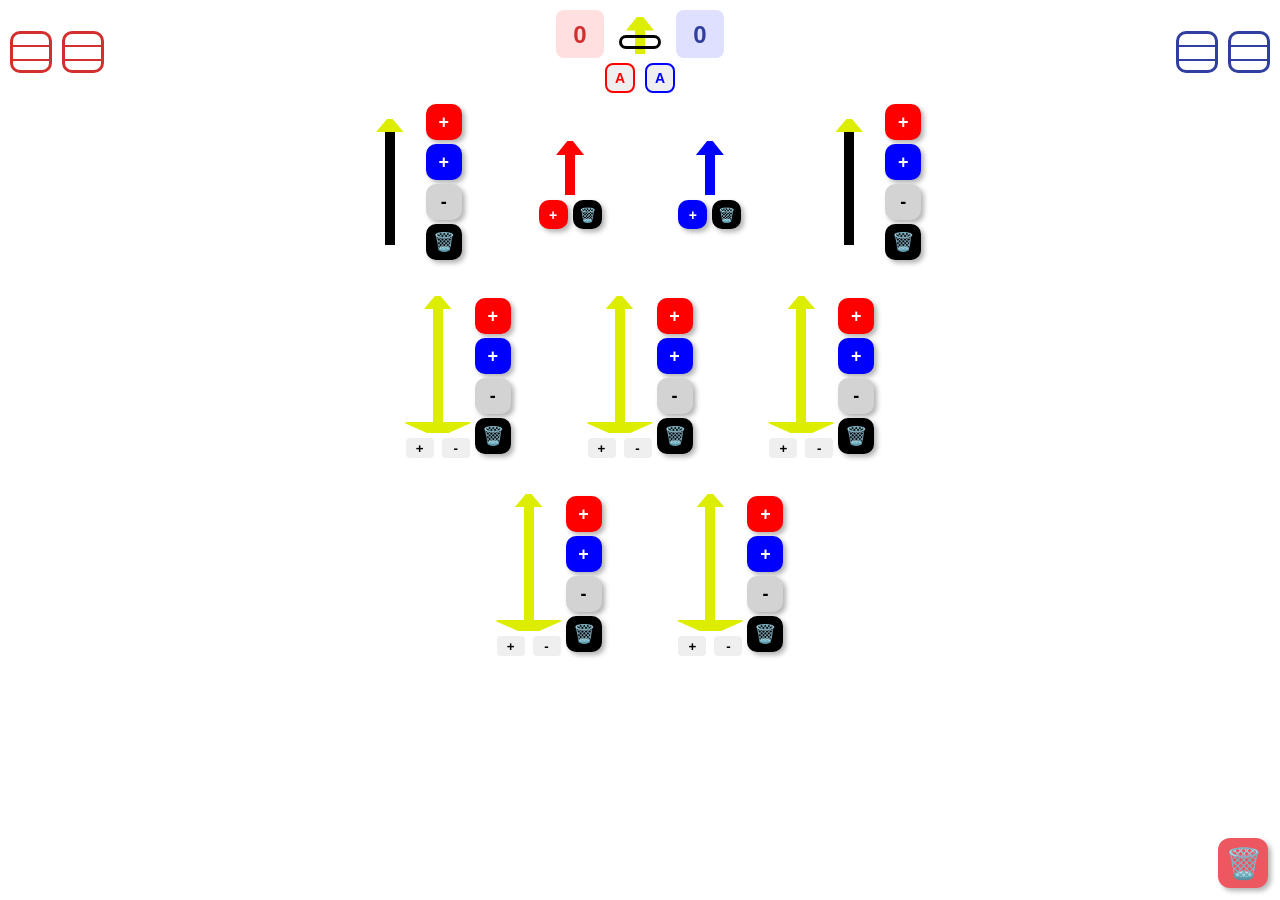
<file: index.html>
<!DOCTYPE html>
<html lang="en">
<head>
  <meta charset="UTF-8">
  <meta name="viewport" content="width=device-width, initial-scale=1, maximum-scale=1, minimum-scale=1, user-scalable=no">
  <meta name="theme-color" content="#d32f2f">
  <title>Score Tracker</title>
  <link rel="stylesheet" href="styles.css">
  <link rel="manifest" href="manifest.json">
</head>
<body>
  <!-- Row 1: Hang, Scores, High Stake, Auton Bonus -->
  <div class="top-row">
    <div class="hang-container">
      <div class="hang-alliance red-hang">
        <div class="grid-box red" id="redGrid1">
          <div class="grid" data-index="2"></div>
          <div class="grid" data-index="1"></div>
          <div class="grid" data-index="0"></div>
        </div>
        <div class="grid-box red" id="redGrid2">
          <div class="grid" data-index="2"></div>
          <div class="grid" data-index="1"></div>
          <div class="grid" data-index="0"></div>
        </div>
      </div>
    </div>
    <div class="center-container">
      <div class="scores-and-high-stake">
        <div class="score red-score">
          <span id="redPoints">0</span>
        </div>
        <div class="stake" id="highStake">
          <div class="stake-cap"></div>
          <div class="stake-pole"></div>
          <div class="high-stake-ring" id="highStakeRing"></div>
          <div class="ring-container" id="highStake-rings"></div>
        </div>
        <div class="score blue-score">
          <span id="bluePoints">0</span>
        </div>
      </div>
      <div class="auton-container">
        <button id="auton-red" class="auton-button">A</button>
        <button id="auton-blue" class="auton-button">A</button>
      </div>
    </div>
    <div class="hang-container">
      <div class="hang-alliance blue-hang">
        <div class="grid-box blue" id="blueGrid1">
          <div class="grid" data-index="2"></div>
          <div class="grid" data-index="1"></div>
          <div class="grid" data-index="0"></div>
        </div>
        <div class="grid-box blue" id="blueGrid2">
          <div class="grid" data-index="2"></div>
          <div class="grid" data-index="1"></div>
          <div class="grid" data-index="0"></div>
        </div>
      </div>
    </div>
  </div>

  <!-- Row 2: Wall and Alliance Stakes -->
  <div class="wall-alliance-row">
    <div class="stake-column" id="wall1-container"></div>
    <div class="stake-column" id="alliance1-container"></div>
    <div class="stake-column" id="alliance2-container"></div>
    <div class="stake-column" id="wall2-container"></div>
  </div>

  <!-- Row 3: Three Mogos -->
  <div class="mogo-row-three">
    <div class="stake-column" id="mogo1-container"></div>
    <div class="stake-column" id="mogo2-container"></div>
    <div class="stake-column" id="mogo3-container"></div>
  </div>

  <!-- Row 4: Two Mogos and Reset Button -->
  <div class="mogo-row-two">
    <div class="stake-column" id="mogo4-container"></div>
    <div class="stake-column" id="mogo5-container"></div>
  </div>
  <button class="global-reset" id="globalReset">🗑️</button>

  <script src="script.js"></script>
</body>
</html>
</file>
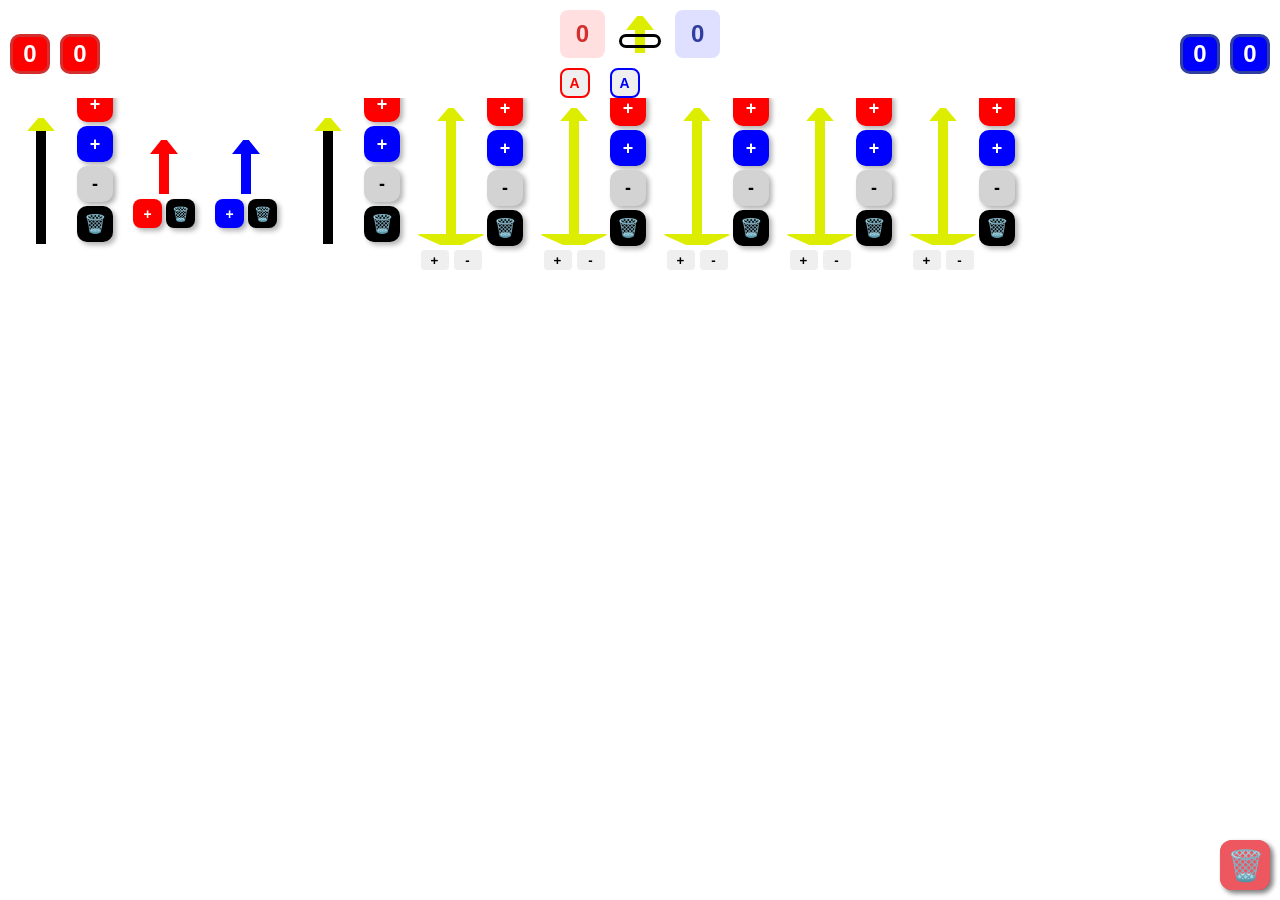
<file: highStakesV5RCCalc/index.html>
<!DOCTYPE html>
<html lang="en">
<head>
  <meta charset="UTF-8">
  <meta name="viewport" content="width=device-width, initial-scale=1">
  <meta name="theme-color" content="#d32f2f">
  <title>Score Tracker</title>
  <link rel="stylesheet" href="styles.css">
  <link rel="manifest" href="manifest.json">
</head>
<body>
    <div class="score-container">
        <!-- Red Hang -->
        <div class="hang-container">
        <div class="hang-alliance red-hang">
            <div class="hang-tier red" data-tier="1">
            <div class="fill"></div>
            <div class="level">0</div>
            </div>
            <div class="hang-tier red" data-tier="2">
            <div class="fill"></div>
            <div class="level">0</div>
            </div>
        </div>
        </div>
    
        <!-- Scores and Autonomous Buttons -->
        <div class="scores-and-auton">
        <div class="scores">
            <div class="score red-score">
            <span id="redPoints">0</span>
            </div>
            <!-- High Stake Ring -->
            <div class="stake" id="highStake">
            <div class="stake-cap"></div>
            <div class="stake-pole"></div>
            <div class="high-stake-ring" id="highStakeRing"></div>
            <div class="ring-container" id="highStake-rings"></div>
    </div>
            
    <button class="global-reset" id="globalReset">🗑️</button>
    
            <div class="score blue-score">
            <span id="bluePoints">0</span>
            </div>
        </div>
        <!-- Autonomous Buttons -->
        <div class="auton-container">
            <button id="auton-red" class="auton-button">A</button>
            <button id="auton-blue" class="auton-button">A</button>
        </div>
        </div>
    
        <!-- Blue Hang -->
        <div class="hang-container">
        <div class="hang-alliance blue-hang">
            <div class="hang-tier blue" data-tier="1">
            <div class="fill"></div>
            <div class="level">0</div>
            </div>
            <div class="hang-tier blue" data-tier="2">
            <div class="fill"></div>
            <div class="level">0</div>
            </div>
        </div>
        </div>
    </div>
    
    <!-- Main Container for Stakes -->
    <div class="main-container" id="stakesContainer"></div>
  <div class="main-container" id="stakesContainer"></div>
  <button class="global-reset" id="globalReset">🗑️</button>

  <script src="script.js"></script>
</body>
</html>
</file>
<file: styles.css>
* {
  margin: 0;
  padding: 0;
  box-sizing: border-box;
  user-select: none;
  -webkit-user-select: none;
  -moz-user-select: none;
  -ms-user-select: none;
  touch-action: none;
}

html, body {
  -webkit-text-size-adjust: 100%;
  -ms-text-size-adjust: 100%;
  height: 100%;
  width: 100%;
  overflow: hidden;
  font-family: Arial, sans-serif;
  text-align: center;
}

body {
  display: flex;
  flex-direction: column;
  min-height: 100vh;
  gap: 0px;
}

@media (min-height: 600px) {
  body {
    gap: clamp(4px, 4vh, (90vh - 600px)/3);
  }
}

.top-row {
  display: flex;
  justify-content: space-between;
  align-items: center;
  flex: 0 0 auto;
  padding-top: 10px;
  padding-left: 10px;
  padding-right: 10px;
}

.wall-alliance-row {
  display: flex;
  justify-content: center;
  gap: 10px;
  flex: 0 0 auto;
  margin-top: -20px;
}

.mogo-row-three {
  display: flex;
  justify-content: center;
  gap: 10px;
  flex: 0 0 auto;
}

.mogo-row-two {
  display: flex;
  justify-content: center;
  gap: 10px;
  flex: 0 0 auto;
}

@media (min-width: 424px) {
  .wall-alliance-row {
    gap: clamp(10px, 6vw, 10vw);
  }
}
@media (min-width: 350px) {
  .mogo-row-three {
    gap: clamp(10px, 6vw, 10vw);
  }
}
@media (min-width: 250px) {
  .mogo-row-two {
    gap: clamp(10px, 6vw, 10vw);
  }
}

.hang-container {
  display: flex;
  align-items: center;
}

.hang-alliance {
  display: flex;
  gap: 10px;
}

.center-container {
  display: flex;
  flex-direction: column;
  align-items: center;
}

.scores-and-high-stake {
  display: flex;
  align-items: center;
  gap: 5px;
}

.score {
  width: 48px;
  height: 48px;
  padding-top: 11px;
  border-radius: 8px;
  font-size: 24px;
  font-weight: bold;
  text-align: center;
}

.red-score { background: #ff000020; color: #d32f2f; }
.blue-score { background: #0000ff20; color: #303f9f; }

#highStake {
  position: relative;
  width: 62px;
  display: flex;
  flex-direction: column;
  align-items: center;
  top: -4px;
}

.high-stake-ring {
  width: 42px;
  height: 14px;
  border-radius: 10px;
  border: 3px solid black;
  background-color: transparent;
  cursor: pointer;
  transition: background-color 0.1s, border-color 0.1s;
  position: absolute;
  top: 18px;
  z-index: 1;
}

.high-stake-ring.red { background-color: red; border-color: red; }
.high-stake-ring.blue { background-color: blue; border-color: blue; }

.auton-container {
  display: flex;
  justify-content: center;
  gap: 10px;
  margin-top: 5px;
}

.auton-button {
  width: 30px;
  height: 30px;
  font-size: 14px;
  font-weight: bold;
  border: 2px solid transparent;
  border-radius: 8px;
  cursor: pointer;
  transition: background-color 0.1s, color 0.1s;
}

#auton-red { border-color: red; color: red; }
#auton-red.selected { background-color: red; color: white; }
#auton-blue { border-color: blue; color: blue; }
#auton-blue.selected { background-color: blue; color: white; }

.auton-button:active {
  transform: translate(2px, 2px);
  box-shadow: 1px 1px 3px rgba(0, 0, 0, 0.3);
  transition: none;
}

.stake-column {
  display: flex;
  flex-direction: column;
  align-items: center;
}

.stake-container {
  display: flex;
  gap: 5px;
  align-items: flex-start;
}

.stake-box-column {
  display: flex;
  flex-direction: column;
  align-items: center;
}

.stake {
  position: relative;
  width: 62px;
  display: flex;
  flex-direction: column;
  align-items: center;
}

.stake-cap {
  width: 28px;
  height: 14px;
  background-color: #DDED00;
  clip-path: polygon(60% 0, 40% 0, 0% 100%, 100% 100%);
  z-index: 1;
}

.stake-pole {
  width: 10px;
  height: 140px;
  background-color: #DDED00;
  margin-top: -10px;
  margin-bottom: -10px;
}

.stake-base {
  width: 72px;
  height: 12px;
  background-color: #DDED00;
  clip-path: polygon(0 0, 100% 0, 65% 100%, 35% 100%);
  border-radius: 10px;
}

#wall1 .stake-pole, #wall2 .stake-pole {
  background-color: #000000;
  height: 129px;
  margin-bottom: 0;
}

#alliance1 .stake-cap { background-color: #FF0000; }
#alliance1 .stake-pole { background-color: #FF0000; height: 50px; }
#alliance2 .stake-cap { background-color: #0000FF; }
#alliance2 .stake-pole { background-color: #0000FF; height: 50px; }
#highStake .stake-pole { height: 33px; }

.stake .ring-container {
  position: absolute;
  top: -14px;
  bottom: 40px;
  width: 100%;
  display: flex;
  flex-direction: column-reverse;
  align-items: center;
}

.stake[id^="wall"] .ring-container { top: -3px; }
.stake[id^="alliance"] .ring-container { top: -2px; }
.stake[id^="mogo"] { height: 137px; }
.stake[id^="wall"] { height: 126px; margin-top: 10px; }
.stake[id="alliance1"], .stake[id="alliance2"] { height: 54px; margin-top: 32px; }

.ring-container {
  width: calc(100% - 10px);
  height: 100%;
  display: flex;
  flex-direction: column-reverse;
  align-items: center;
}

.ring {
  width: 42px;
  height: 14px;
  border-radius: 10px;
  margin: 2px 0;
}

.red-ring { background-color: red; }
.blue-ring { background-color: blue; }
.gray-ring { background-color: gray; }

.control-column {
  display: flex;
  flex-direction: column;
  gap: 4px;
  padding-top: 0;
}

.button-container {
  display: flex;
  flex-direction: column;
  gap: 4px;
  margin-top: 2px;
}

.wall-button-container {
  display: flex;
  flex-direction: column;
  gap: 4px;
  margin-top: -5px;
}

.alliance-button-container {
  display: flex;
  flex-direction: row;
  gap: 5px;
  margin-top: 5px;
}

.stake[id^="mogo"] + .control-column .button-container {
  flex-direction: column;
  margin-top: 0;
}

.button {
  width: 36px;
  height: 36px;
  font-size: 18px;
  font-weight: bold;
  border: none;
  border-radius: 10px;
  cursor: pointer;
  box-shadow: 3px 3px 5px rgba(0, 0, 0, 0.3);
}

.button:active {
  transform: translate(2px, 2px);
  box-shadow: 1px 1px 3px rgba(0, 0, 0, 0.3);
  transition: none;
}

.button:disabled { cursor: not-allowed; opacity: 0.6; }

.alliance-button {
  width: 29px;
  height: 29px;
  font-size: 14px;
}

.red { background-color: red; color: white; }
.blue { background-color: blue; color: white; }
.gray { background-color: lightgray; color: black; }
.reset { background-color: black; color: white; }

.corner-controls {
  display: flex;
  gap: 8px;
  margin-top: 5px;
}

.corner-btn {
  width: 28px;
  height: 20px;
  border: none;
  border-radius: 4px;
  cursor: pointer;
  font-weight: bold;
  transition: background-color 0.1s, color 0.1s;
}

.corner-btn.selected.positive { background-color: #4CAF50; color: white; }
.corner-btn.selected.negative { background-color: #f44336; color: white; }
.corner-btn:active {
  transform: translate(1px, 1px);
  box-shadow: 1px 1px 3px rgba(0, 0, 0, 0.3);
  transition: none;
}
.corner-btn:disabled { background-color: #ddd; cursor: not-allowed; opacity: 0.6; }

.global-reset {
  position: fixed;
  bottom: 12px;
  right: 12px;
  width: 50px;
  height: 50px;
  font-size: 30px;
  border: none;
  border-radius: 12px;
  background-color: #ed5760;
  color: white;
  cursor: pointer;
  box-shadow: 3px 3px 5px rgba(0, 0, 0, 0.3);
  transition: transform 0.1s;
  z-index: 1000;
}

.global-reset:hover { background-color: #cf2d36; }
.global-reset:active {
  transform: translate(2px, 2px);
  box-shadow: 1px 1px 3px rgba(0, 0, 0, 0.3);
}

.grid-box {
  width: 42px;
  height: 42px;
  border: 3px solid;
  border-radius: 10px;
  position: relative;
  cursor: pointer;
  background-color: #fff;
  overflow: hidden;
}

.grid-box.red { border-color: #d32f2f; }
.grid-box.blue { border-color: #303f9f; }

.grid-box::before,
.grid-box::after {
  content: '';
  position: absolute;
  left: 0;
  width: 100%;
  height: 2px;
  z-index: 1;
}

.grid-box.red::before, .grid-box.red::after { background-color: #d32f2f; }
.grid-box.blue::before, .grid-box.blue::after { background-color: #303f9f; }

.grid-box::before { top: 11px; }
.grid-box::after { top: 25px; }

.grid {
  position: absolute;
  left: 0;
  width: 100%;
  height: 14px;
  background-color: transparent;
  z-index: 0;
}

.grid[data-index="0"] { bottom: -3px; }
.grid[data-index="1"] { bottom: 11px; }
.grid[data-index="2"] { bottom: 25px; }

.grid-box.red .grid.filled { background-color: #ff000099; }
.grid-box.blue .grid.filled { background-color: #0000ff99; }
</file>
<file: highStakesV5RCCalc/styles.css>
* {
    margin: 0;
    padding: 0;
    box-sizing: border-box;
    user-select: none; /* Prevent text selection */
    -webkit-user-select: none; /* Safari */
    -moz-user-select: none; /* Firefox */
    -ms-user-select: none; /* Internet Explorer/Edge */
  }
  
  body {
    font-family: Arial, sans-serif;
    text-align: center;
    padding: 0px;
  }
  
  /* Add this to your existing CSS */
  .global-reset {
    position: fixed;
    bottom: 10px;
    right: 10px;
    width: 50px;
    height: 50px;
    font-size: 30px;
    border: none;
    border-radius: 12px;
    background-color: #ed5760;
    color: white;
    cursor: pointer;
    box-shadow: 3px 3px 5px rgba(0, 0, 0, 0.3);
    transition: transform 0.1s;
    z-index: 1000; /* Ensures it stays on top */
  }
  
  .global-reset:hover {
    background-color: #333;
  }
  
  .global-reset:active {
    transform: translate(2px, 2px);
    box-shadow: 1px 1px 3px rgba(0, 0, 0, 0.3);
  }
  
  .score-container {
    display: flex;
    justify-content: space-between;
    align-items: center;
    gap: 0px;
    margin-top: 10px;
    font-size: 24px;
    font-weight: bold;
  }
  
  .scores {
    display: flex;
    gap: 0px;
  }
  
  .score {
    padding: 10px 16px;
    border-radius: 8px;
  }
  
  .red-score { background: #ff000020; color: #d32f2f; }
  .blue-score { background: #0000ff20; color: #303f9f; }
  
  .hang-container {
    display: flex;
    align-items: center;
    margin: 10px;
  }
  
  .hang-alliance {
    display: flex;
    gap: 10px; /* Space between hang tiers */
  }
  
  .hang-tier {
    width: 40px;
    height: 40px;
    border: 3px solid;
    border-radius: 10px;
    position: relative;
    cursor: pointer;
  }
  
  .hang-tier.red {
    border-color: #d32f2f;
  }
  
  .hang-tier.blue {
    border-color: #303f9f;
  }
  
  .hang-tier .fill {
    position: absolute;
    bottom: 0;
    left: 0;
    width: 100%;
    transition: height 0.2s;
  }
  
  .hang-tier.red .fill {
    background-color: #ff000001;
  }
  
  .hang-tier.blue .fill {
    background-color: #0000ff01;
  }
  
  .hang-tier .level {
    position: absolute;
    top: 50%;
    left: 50%;
    transform: translate(-50%, -50%);
    font-size: 24px;
    font-weight: bold;
    z-index: 1;
  }
  
  .high-stake-ring {
    width: 42px;
    height: 14px;
    border-radius: 10px;
    border: 3px solid black;
    background-color: transparent;
    cursor: pointer;
    transition: background-color 0.1s, border-color 0.1s;
    margin: 0 10px;
    margin-top: 28px;
    position: absolute;
    top: -10px;
    border: 3px solid black;
    cursor: pointer;
    z-index: 1;
  }
  /* High Stake */
  #highStake {
    position: relative;
    width: 62px;
    display: flex;
    flex-direction: column;
    align-items: center;
    margin: 6px 4px; /* Add some spacing */
  }
  
  /* High Stake Ring States */
  .high-stake-ring.red {
    background-color: red;
    border-color: red;
  }
  
  .high-stake-ring.blue {
    background-color: blue;
    border-color: blue;
  }
  
  .auton-container {
    display: flex;
    justify-content: center;
    gap: 20px;
    margin-top: 10px;
    flex-wrap: wrap;
    justify-content: flex-start;
    max-width: 100%;
  }
  
  /* Individual button styles */
  .auton-button {
    width: 30px;
    height: 30px;
    font-size: 14px;
    font-weight: bold;
    border: 2px solid transparent;
    border-radius: 8px;
    cursor: pointer;
    transition: background-color 0.1s, color 0.1s;
  }
  
  /* Red autonomous button */
  #auton-red {
    border-color: red;
    color: red;
  }
  
  #auton-red.selected {
    background-color: red;
    color: white;
  }
  
  /* Blue autonomous button */
  #auton-blue {
    border-color: blue;
    color: blue;
  }
  
  #auton-blue.selected {
    background-color: blue;
    color: white;
  }
  
  /* Active effect when button is clicked */
  .auton-button:active {
    transform: translate(2px, 2px);
    box-shadow: 1px 1px 3px rgba(0, 0, 0, 0.3);
    transition: none;
  }
  
  .main-container {
    display: flex;
    flex-wrap: nowrap;
    overflow-x: auto;
    justify-content: flex-start;
    padding: 0px 0;
    align-items: flex-start;
  }
  
  .stake-column {
    flex: 0 0 auto;
    margin: 10px;
    display: flex;
    align-self: flex-start;
  }
  
  .stake-container {
    display: flex;
    gap: 5px;
    align-items: flex-start;
    height: auto;
  }
  
  .stake-box-column {
    display: flex;
    flex-direction: column;
    align-items: center;
    height: auto;
  }
  
  .control-column {
    display: flex;
    flex-direction: column;
    gap: 0px;
    justify-content: flex-start;
    padding-top: 0px;
  }
  
  @media (max-width: 840px) {
    .main-container {
      flex-wrap: wrap;
      justify-content: center;
    }
    .stake-column {
      margin: 5px;
    }
    .control-column {
      padding-top: 18px;
    }
  
    /* On smaller screens, allow content to wrap around */
    .auton-container {
      justify-content: center; /* Center buttons on small screens */
    }
  
    .auton-button {
      width: 28px; /* Reduce button size for smaller screens */
      height: 28px;
    }
  }
  
  /* Stake container */
  .stake {
    position: relative;
    width: 62px;
    display: flex;
    flex-direction: column;
    align-items: center;
  }
  
  .stake-cap {
    width: 28px;
    height: 14px;
    background-color: #DDED00;
    clip-path: polygon(60% 0, 40% 0, 0% 100%, 100% 100%); 
    z-index: 1;
  }
  
  .stake-pole {
    width: 10px;
    height: 140px;
    background-color: #DDED00;
    margin-top: -10px;
    margin-bottom: -10px;
  }
  
  .stake-base {
    width: 72px;
    height: 12px;
    background-color: #DDED00;
    clip-path: polygon(0 0, 100% 0, 65% 100%, 35% 100%);
    border-radius: 10px;
  }
  
  #wall1 .stake-pole,
  #wall2 .stake-pole {
    background-color: #000000;
    height: 129px;
    margin-bottom: 0px;
  }
  
  /* Alliance stakes */
  #alliance1 .stake-cap {
    background-color: #FF0000;
  }
  #alliance1 .stake-pole {
    background-color: #FF0000;
    height: 50px;
  }
  
  #alliance2 .stake-cap {
    background-color: #0000FF;
  }
  #alliance2 .stake-pole {
    background-color: #0000FF;
    height: 50px;
  }
  
  #highStake .stake-pole {
    height: 33px;
  }
  
  /* Adjust the ring container to align with the stake */
  .stake .ring-container {
    position: absolute;
    top: -14px;
    bottom: 40px;
    width: 100%;
    display: flex;
    flex-direction: column-reverse;
    align-items: center;
  }
  
  .stake[id^="wall"] .ring-container {
    top: -3px;
  }
  
  .stake[id^="alliance"] .ring-container {
    top: -2px;
  }
  
  .stake[id^="mogo"] {
    height: 137px;
  }
  
  .stake[id^="wall"] {
    height: 126px;
    margin-top: 10px;
  }
  
  .stake[id="alliance1"],
  .stake[id="alliance2"] {
    height: 54px;
    margin-top: 32px;
  }
  
  .ring-container {
    position: relative;
    width: calc(100% - 10px);
    height: 100%;
    display: flex;
    flex-direction: column-reverse;
    align-items: center;
    padding: 0;
  }
  
  .ring {
    width: 42px;
    height: 14px;
    border-radius: 10px;
    margin: 2px 0;
    position: relative;
  }
  
  .red-ring { background-color: red; }
  .blue-ring { background-color: blue; }
  .gray-ring { background-color: gray; }
  
  .button-container {
    display: flex;
    flex-direction: column;
    gap: 4px;
    margin-top: -18px;
  }
  
  .button {
    width: 36px;
    height: 36px;
    font-size: 18px;
    font-weight: bold;
    border: none;
    border-radius: 10px;
    cursor: pointer;
    box-shadow: 3px 3px 5px rgba(0, 0, 0, 0.3);
  }
  
  .button:active {
    transform: translate(2px, 2px);
    box-shadow: 1px 1px 3px rgba(0, 0, 0, 0.3);
    transition: none;
  }
  
  .button:disabled {
    cursor: not-allowed;
    opacity: 0.6;
  }
  
  .wall-button-container {
    display: flex;
    flex-direction: column;
    gap: 4px;
    margin-top: -22px;
  }
  
  .alliance-button-container {
    display: flex;
    flex-direction: row;
    gap: 4px;
    margin-top: 5px;
  }
  
  .alliance-button {
    width: 29px;
    height: 29px;
    font-size: 14px;
    border-radius: 8px;
  }
  
  .red { background-color: red; color: white; }
  .blue { background-color: blue; color: white; }
  .gray { background-color: lightgray; color: black; }
  .reset { background-color: black; color: white; }
  
  .corner-controls {
    display: flex;
    gap: 5px;
    margin-top: 5px;
  }
  
  .corner-btn {
    width: 28px;
    height: 20px;
    border: none;
    border-radius: 4px;
    cursor: pointer;
    font-weight: bold;
    transition: background-color 0.1s, color 0.1s;
  }
  
  .corner-btn.selected.positive {
    background-color: #4CAF50;
    color: white;
  }
  
  .corner-btn.selected.negative {
    background-color: #f44336;
    color: white;
  }
  
  .corner-btn:active {
    transform: translate(1px, 1px);
    box-shadow: 1px 1px 3px rgba(0, 0, 0, 0.3);
    transition: none;
  }
  
  .corner-btn:disabled {
    background-color: #ddd;
    cursor: not-allowed;
    opacity: 0.6;
  }
</file>
